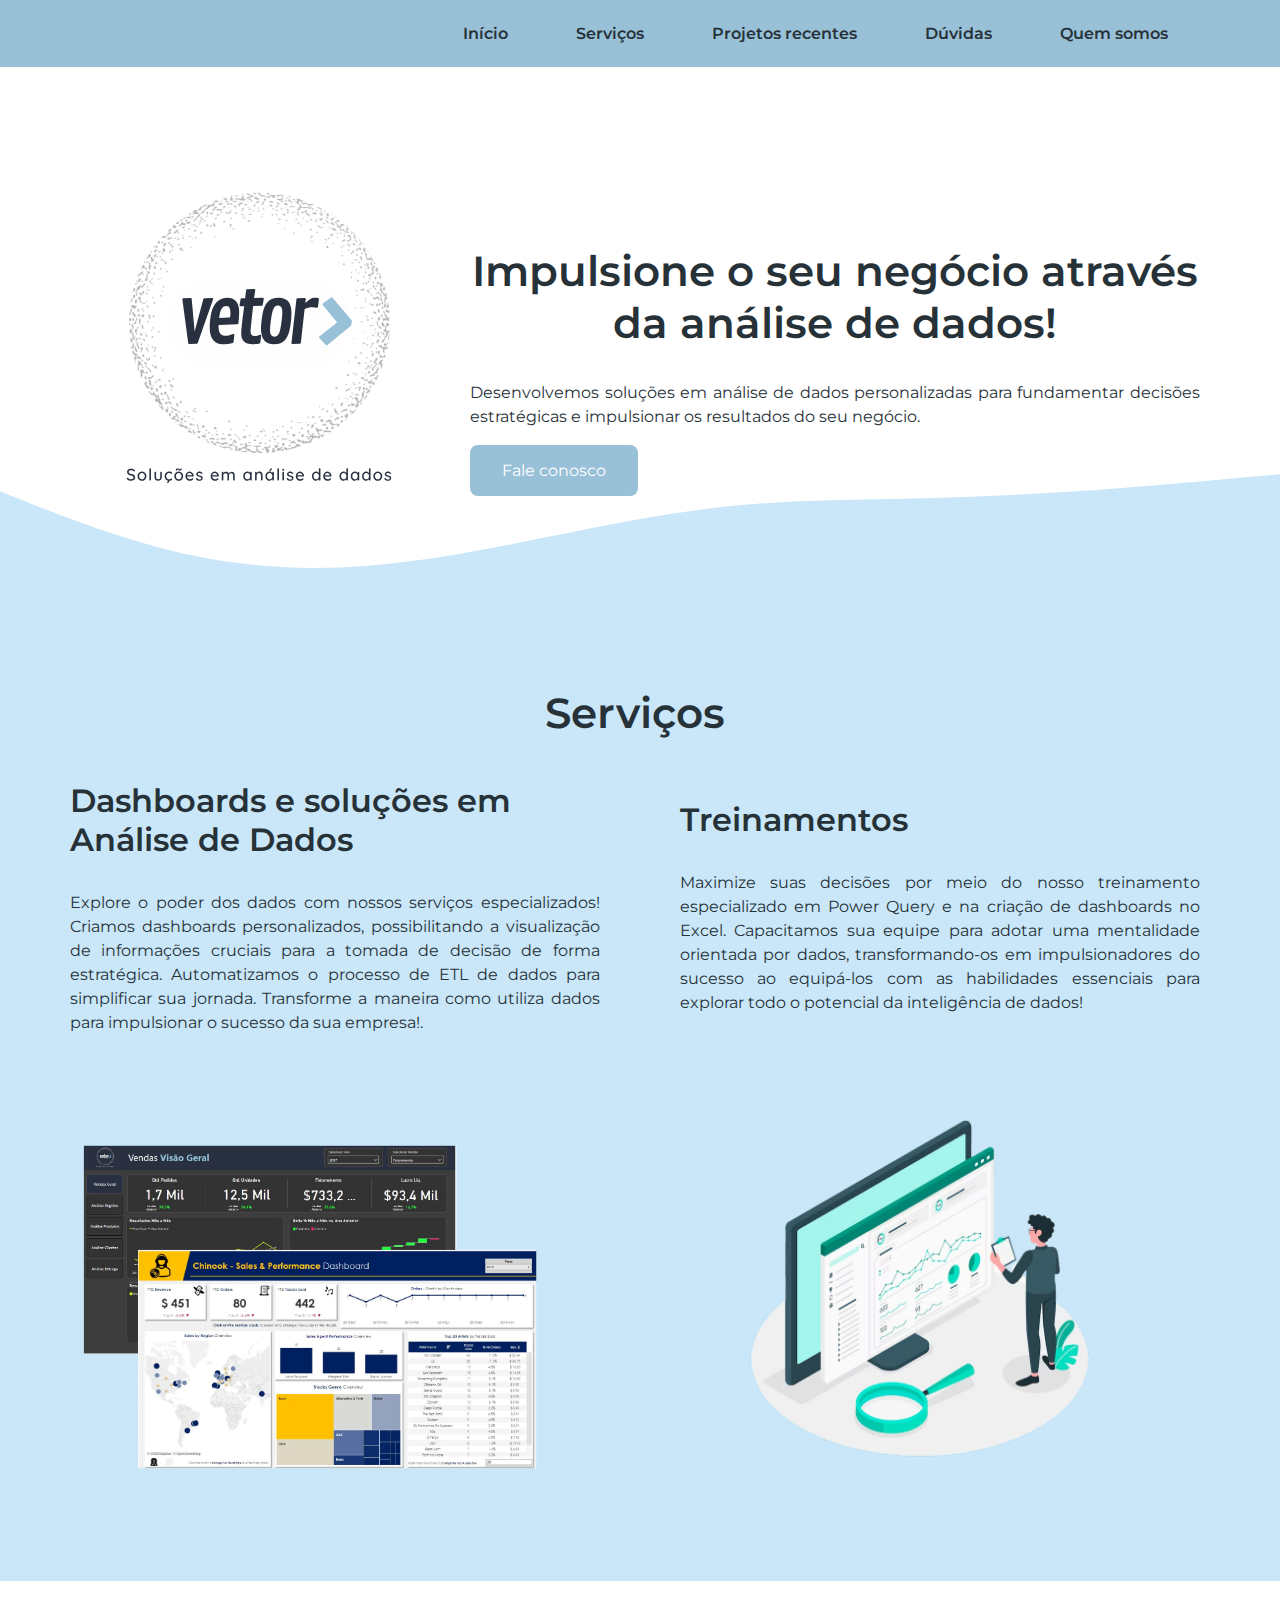
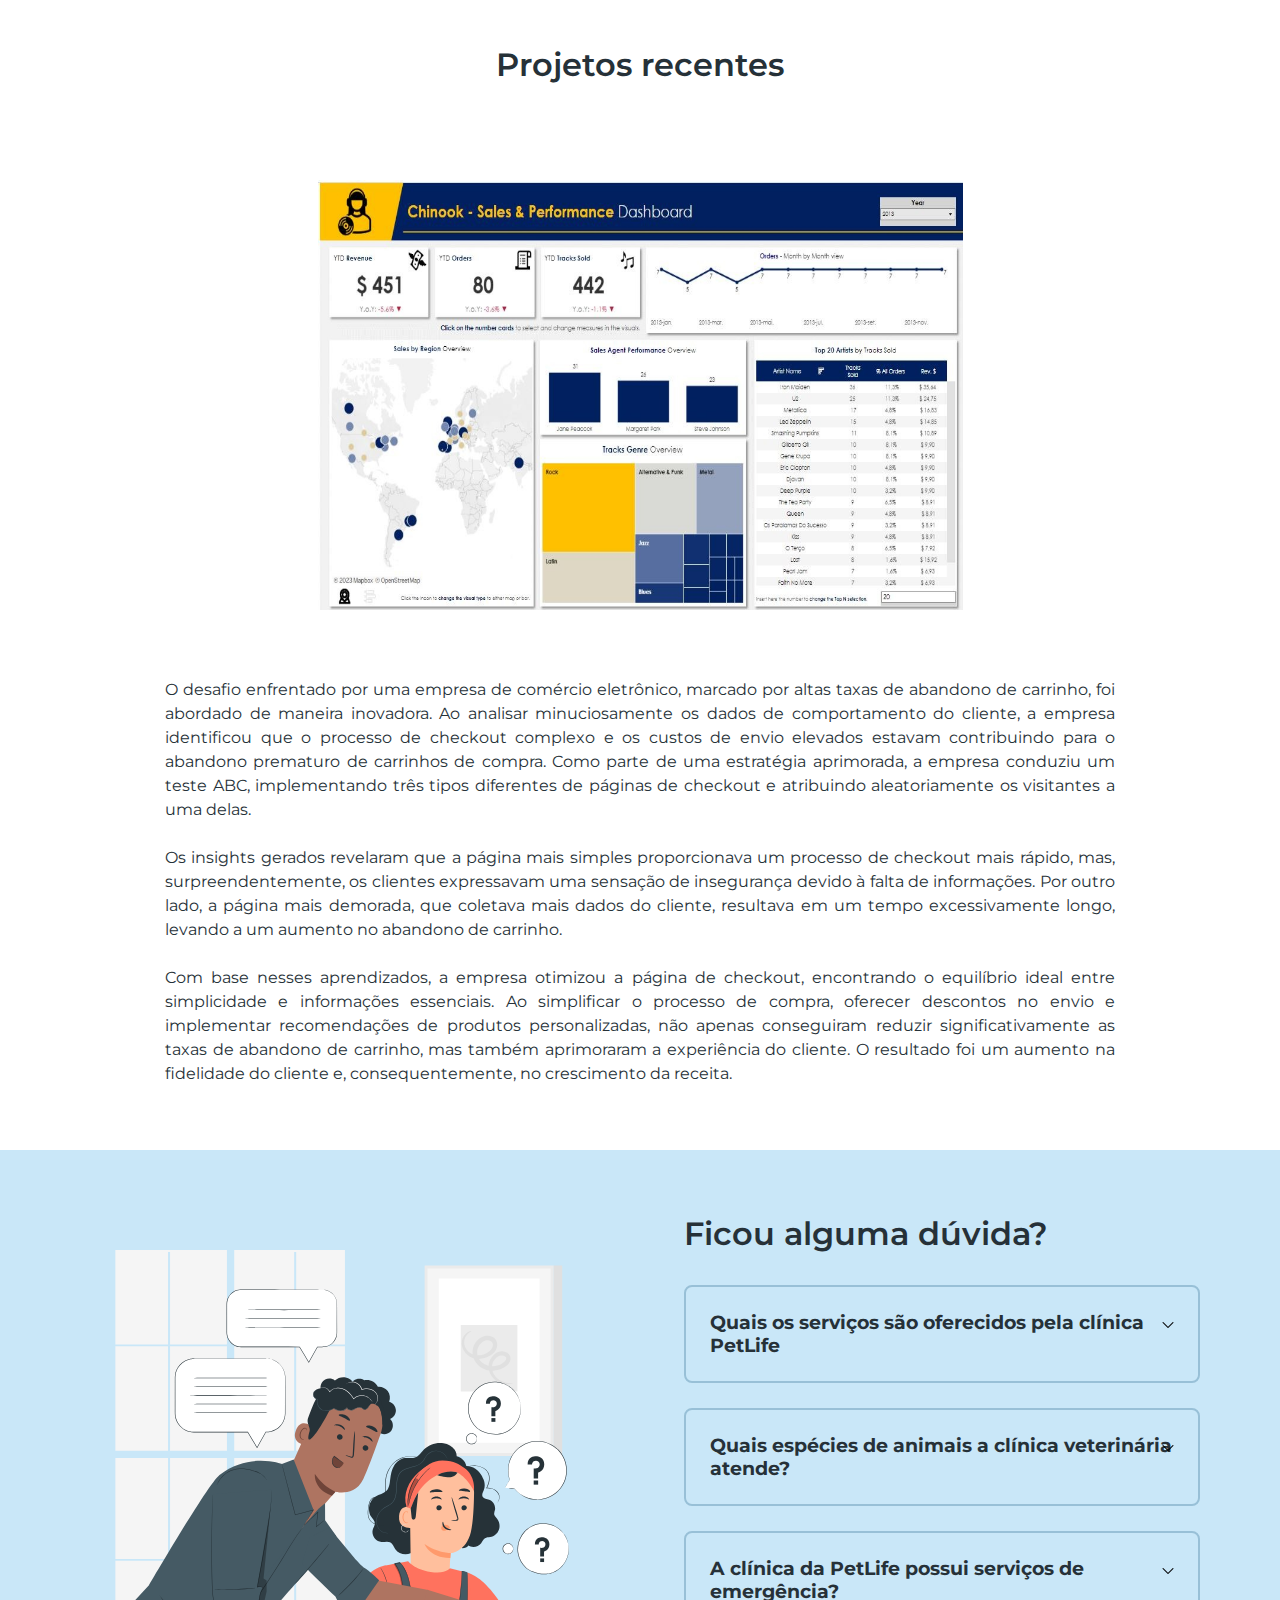
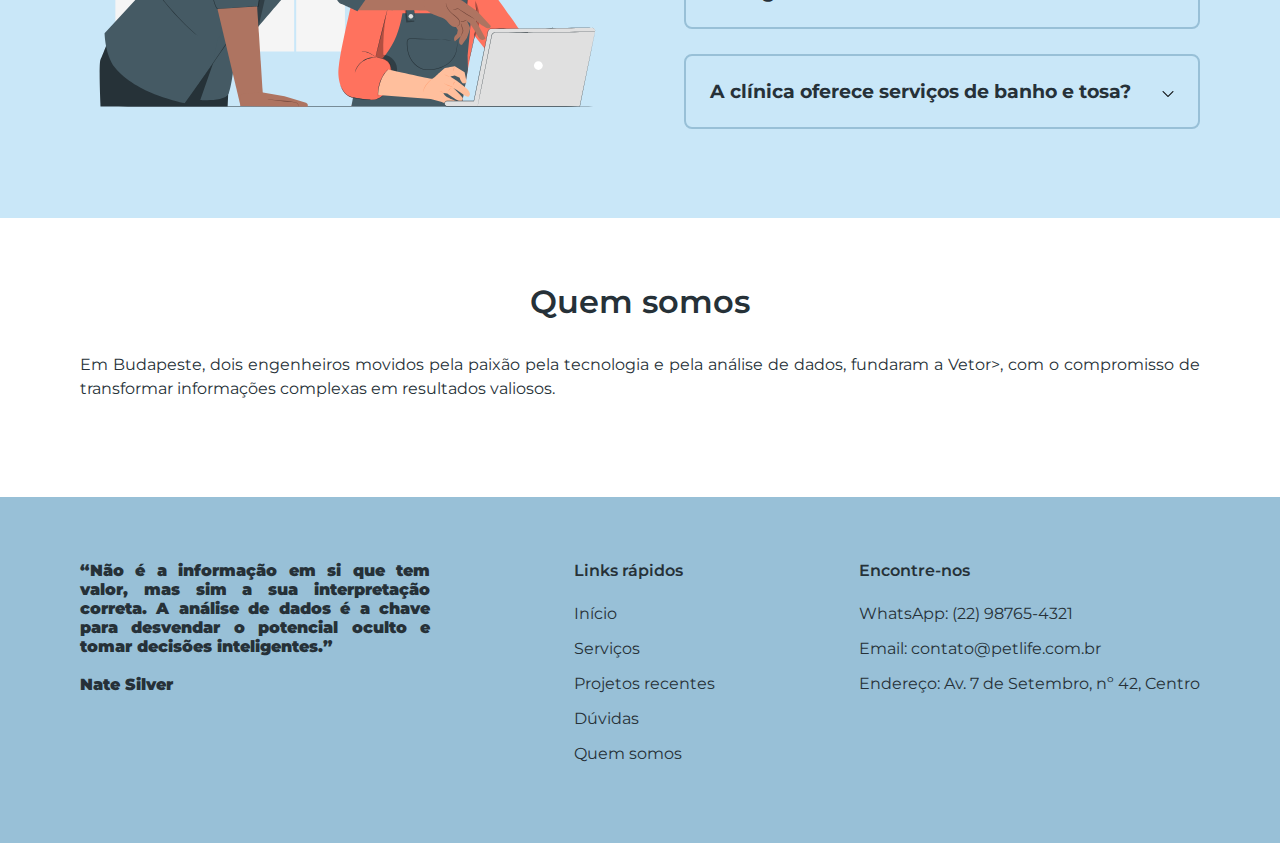
<file: index.html>
<!DOCTYPE html>
<html lang="pt-br">

<head>
  <meta charset="UTF-8">
  <meta name="description" content="Soluções em análise">
  <meta name="viewport" content="width=device-width, initial-scale=1.0">
  <link rel="stylesheet" href="/css/style.css">
  <link rel="preconnect" href="https://fonts.googleapis.com">
  <link rel="preconnect" href="https://fonts.gstatic.com" crossorigin>
  <link href="https://fonts.googleapis.com/css2?family=Montserrat:wght@400;600&display=swap" rel="stylesheet">
  <title>Vetor - Soluções em Análise</title>
</head>

<body>
  <header>
    <link rel="shortcut icon" type="image/x-icon" href="/assets/Vetor-logo-icone.ico">
    <a href="/index.html">
      <!-- <img src="/assets/Vetor - Stories.svg" alt="Vetor"> -->
    </a>

    <nav>
      <a href="#inicio">Início</a>
      <a href="#servicos">Serviços</a>
      <a href="#projetos">Projetos recentes</a>
      <a href="#duvidas">Dúvidas</a>
      <a href="#quem">Quem somos</a>
    </nav>
  </header>
  <main>
    <section id="inicio">
      <img src="/assets/Vetor - Stories.svg" alt="logo" width="580" height="580">
      <div>
        <h1>Impulsione o seu negócio através da análise de dados!</h1>
        <p class="paragrafo"> Desenvolvemos soluções em análise de dados personalizadas para fundamentar decisões estratégicas e impulsionar os resultados do seu negócio.</p>
        <a class="botao" href="https://wa.me/5534999604239" target="_blank">Fale conosco</a>
      </div>
      <img class="imagem_absolute" src="/assets/wave-haikei.svg" alt="">
    </section>

    <section id="servicos">
      <h1>Serviços</h1>
      <div class="container">
        <div class="servicos_dashboard">
          <h2>Dashboards e soluções em Análise de Dados</h2>
          <p class="paragrafo">Explore o poder dos dados com nossos serviços especializados! Criamos dashboards personalizados, possibilitando a visualização de informações cruciais para a tomada de decisão de forma estratégica. Automatizamos o processo de ETL de dados para simplificar sua jornada. Transforme a maneira como utiliza dados para impulsionar o sucesso da sua empresa!.</p>
          <img src="/assets/Vetor - Dashboards.svg" alt="" width="480" height="480" loading="lazy">
        </div>

        <div>
          <br>
          <h2>Treinamentos</h2>
          <p class="paragrafo">Maximize suas decisões por meio do nosso treinamento especializado em Power Query e na criação de dashboards no Excel. Capacitamos sua equipe para adotar uma mentalidade orientada por dados, transformando-os em impulsionadores do sucesso ao equipá-los com as habilidades essenciais para explorar todo o potencial da inteligência de dados!</p>
          <img src="/assets/Vetor - Treinamentos.svg" alt="" width="480" height="480" loading="lazy">
        </div>

    </section>

    <section id="projetos">
      <h2>Projetos recentes</h2>
      <img src="/assets/projetos.jpg" alt="" width="645" height="430" loading="lazy">
      <p class="paragrafo">O desafio enfrentado por uma empresa de comércio eletrônico, marcado por altas taxas de abandono de carrinho, foi abordado de maneira inovadora. Ao analisar minuciosamente os dados de comportamento do cliente, a empresa identificou que o processo de checkout complexo e os custos de envio elevados estavam contribuindo para o abandono prematuro de carrinhos de compra. Como parte de uma estratégia aprimorada, a empresa conduziu um teste ABC, implementando três tipos diferentes de páginas de checkout e atribuindo aleatoriamente os visitantes a uma delas.
        <br>
        <br>
        Os insights gerados revelaram que a página mais simples proporcionava um processo de checkout mais rápido, mas, surpreendentemente, os clientes expressavam uma sensação de insegurança devido à falta de informações. Por outro lado, a página mais demorada, que coletava mais dados do cliente, resultava em um tempo excessivamente longo, levando a um aumento no abandono de carrinho.
        <br>
        <br>
        Com base nesses aprendizados, a empresa otimizou a página de checkout, encontrando o equilíbrio ideal entre simplicidade e informações essenciais. Ao simplificar o processo de compra, oferecer descontos no envio e implementar recomendações de produtos personalizadas, não apenas conseguiram reduzir significativamente as taxas de abandono de carrinho, mas também aprimoraram a experiência do cliente. O resultado foi um aumento na fidelidade do cliente e, consequentemente, no crescimento da receita.
      </p>
    </section>

    <section id="duvidas">
      <img src="/assets/faq-img.svg" alt="" width="540" height="540" loading="lazy">
      <div>
        <h2>Ficou alguma dúvida?</h2>
        <div class="duvida">
          <h3>Quais os serviços são oferecidos pela clínica PetLife</h3>
          <img src="/assets/seta-para-baixo.png" alt="">
          <p class="paragrafo">A clínica da PetLife oferece uma ampla gama de serviços, incluindo consultas de rotina, vacinação, cirurgias, tratamento de doenças, cuidados odontológicos, atendimento de emergência 24 horas, programas de prevenção de pulgas, carrapatos e vermes, entre outros. Nosso objetivo é fornecer cuidados abrangentes e personalizados para garantir a saúde e o bem-estar do seu pet.</p>
        </div>
        <div class="duvida">
          <h3>Quais espécies de animais a clínica veterinária atende?</h3>
          <img src="/assets/seta-para-baixo.png" alt="">
          <p class="paragrafo">A clínica veterinária da PetLife atende animais de estimação de todas as espécies, incluindo cães, gatos, pássaros, roedores e répteis. Nossos profissionais possuem conhecimento e experiência para cuidar de diferentes tipos de animais, oferecendo atendimento especializado e dedicado a cada um deles.</p>
        </div>
        <div class="duvida">
          <h3>A clínica da PetLife possui serviços de emergência?</h3>
          <img src="/assets/seta-para-baixo.png" alt="">
          <p class="paragrafo">Sim, a clínica veterinária da PetLife oferece serviços de emergência 24 horas. Se o seu animal de estimação precisar de atendimento veterinário imediato fora do horário de expediente, nossa equipe estará pronta para ajudar, fornecendo cuidados urgentes e tratamento adequado para garantir o bem-estar do seu pet.</p>
        </div>
        <div class="duvida">
          <h3>A clínica oferece serviços de banho e tosa?</h3>
          <img src="/assets/seta-para-baixo.png" alt="">
          <p class=" paragrafo">sim, a clínica veterinária da PetLife oferece serviços profissionais de banho e tosa. Nossa equipe de profissionais experientes garante que seu pet receba cuidados adequados, usando produtos de alta qualidade e técnicas seguras. O banho e tosa ajudam a manter a higiene, a saúde da pele e da pelagem do seu pet, além de proporcionar uma experiência relaxante e agradável para eles.</p>
        </div>
      </div>
    </section>

    <section id="quem">
      <h2>Quem somos</h2>
      <p class="paragrafo">Em Budapeste, dois engenheiros movidos pela paixão pela tecnologia e pela análise de dados, fundaram a Vetor>, com o compromisso de transformar informações complexas em resultados valiosos.</p>
    </section>

  </main>
  <footer>
    <div>
      <p class="citacao"><strong>“Não é a informação em si que tem valor, mas sim a sua interpretação correta. A análise de dados é a chave para desvendar o potencial oculto e tomar decisões inteligentes.”
          <br>
          <br> Nate Silver</strong>
      </p>
    </div>
    <div>
      <strong class="titulo">Links rápidos</strong>
      <nav>
        <a href="#inicio">Início</a>
        <a href="#servicos">Serviços</a>
        <a href="#projetos">Projetos recentes</a>
        <a href="#duvidas">Dúvidas</a>
        <a href="#quem">Quem somos</a>
      </nav>
    </div>
    <div>
      <strong class="titulo">Encontre-nos</strong>
      <p>WhatsApp: <a href="https://wa.me/5534999604239" target="_blank">(22) 98765-4321</a></p>
      <p>Email: <a href="mailto:contato@petlife.com.br">contato@petlife.com.br</a></p>
      <p>Endereço: Av. 7 de Setembro, nº 42, Centro</p>
    </div>
  </footer>

  <script src="/app.js"></script>
</body>

</html>
</file>
<file: css/style.css>
* {
  margin: 0px;
  padding: 0px;
  box-sizing: border-box;
  font-family: "Montserrat", sans-serif;
}

:root {
  --cor-primaria: #98c0d7;
  --cor-secundaria: #c9e7f8;
}

body {
  color: #263138;
}

header {
  background-color: var(--cor-primaria);
  padding: 24px 80px;
  display: flex;
  align-items: center;
  justify-content: space-between;
}

header nav a {
  color: #263138;
  font-weight: 600;
  padding: 32px;
  text-decoration: none;
}

#inicio {
  display: flex;
  align-items: center;
  gap: 32px;
  padding: 5px 80px 10px 80px;
  position: relative;
}

h1 {
  font-weight: 600;
  font-size: 42px;
  margin-bottom: 32px;
  text-align: center;
}

h2 {
  font-weight: 600;
  font-size: 32px;
  margin-bottom: 32px;
}

.paragrafo {
  line-height: 150%;
  margin-bottom: 32px;
  text-align: justify;
}

.botao {
  background-color: var(--cor-primaria);
  border-radius: 8px;
  color: #ffffff;
  text-decoration: none;
  padding: 16px 32px;
}

.imagem_absolute {
  position: absolute;
  bottom: 0;
  left: 0;
  width: 100%;
  z-index: -10;
}

/* Seção clínica */
#servicos {
  gap: 64px;
  align-items: center;
  padding: 25px 80px 30px 70px;
  background-color: var(--cor-secundaria);
}

.container {
  display: flex;
  gap: 80px;
}

.servicos_dashboard {
  align-items: flex-start;
}

.servicos_treinamentos {
  align-items: flex-end;
}

#servicos h1 {
  text-align: center;
  padding-bottom: 10px;
}

/* Seção petshop e farmácia */
#projetos {
  padding: 64px 80px;
  text-align: center;
}

#projetos img {
  margin: 64px auto;
}

#projetos .paragrafo {
  max-width: 950px;
  margin: 0 auto;
}

/* Seção dúvidas frequentes */
#duvidas {
  background-color: var(--cor-secundaria);
  display: flex;
  align-items: start;
  gap: 64px;
  padding: 64px 80px;
}

.duvida {
  position: relative;
}

.duvida h3 {
  border: 2px solid var(--cor-primaria);
  border-radius: 8px;
  cursor: pointer;
  padding: 24px;
  display: block;
}

.duvida img {
  position: absolute;
  top: 32px;
  right: 24px;
}

.duvida p {
  border-right: 1px solid var(--cor-primaria);
  border-bottom: 1px solid var(--cor-primaria);
  border-left: 1px solid var(--cor-primaria);
  border-radius: 0 0 8px 8px;
  margin-top: -8px;
  padding: 0 24px;
  height: 0;
  overflow: hidden;
  opacity: 0;
  transition: 0.2s;
}

.duvida.ativa p {
  height: fit-content;
  opacity: 1;
  padding: 24px;
}

#quem {
  padding: 64px 80px;
  text-align: center;
}

/* Rodapé */
footer {
  /* background-color: rgba(255, 152, 108, 0.25); */
  background-color: var(--cor-primaria);
  display: flex;
  justify-content: space-between;
  gap: 80px;
  padding: 64px 80px;
}

footer img,
footer .titulo {
  display: block;
  font-weight: 600;
  margin-bottom: 24px;
}

footer nav a {
  color: #263138;
  display: block;
  margin-bottom: 16px;
  text-decoration: none;
  max-width: 350px;
}

footer p {
  margin-bottom: 16px;
  max-width: 350px;
}

footer p a {
  color: #263138;
  text-decoration: none;
}

.citacao {
  text-align: justify;
  font-weight: 600;
}
</file>
